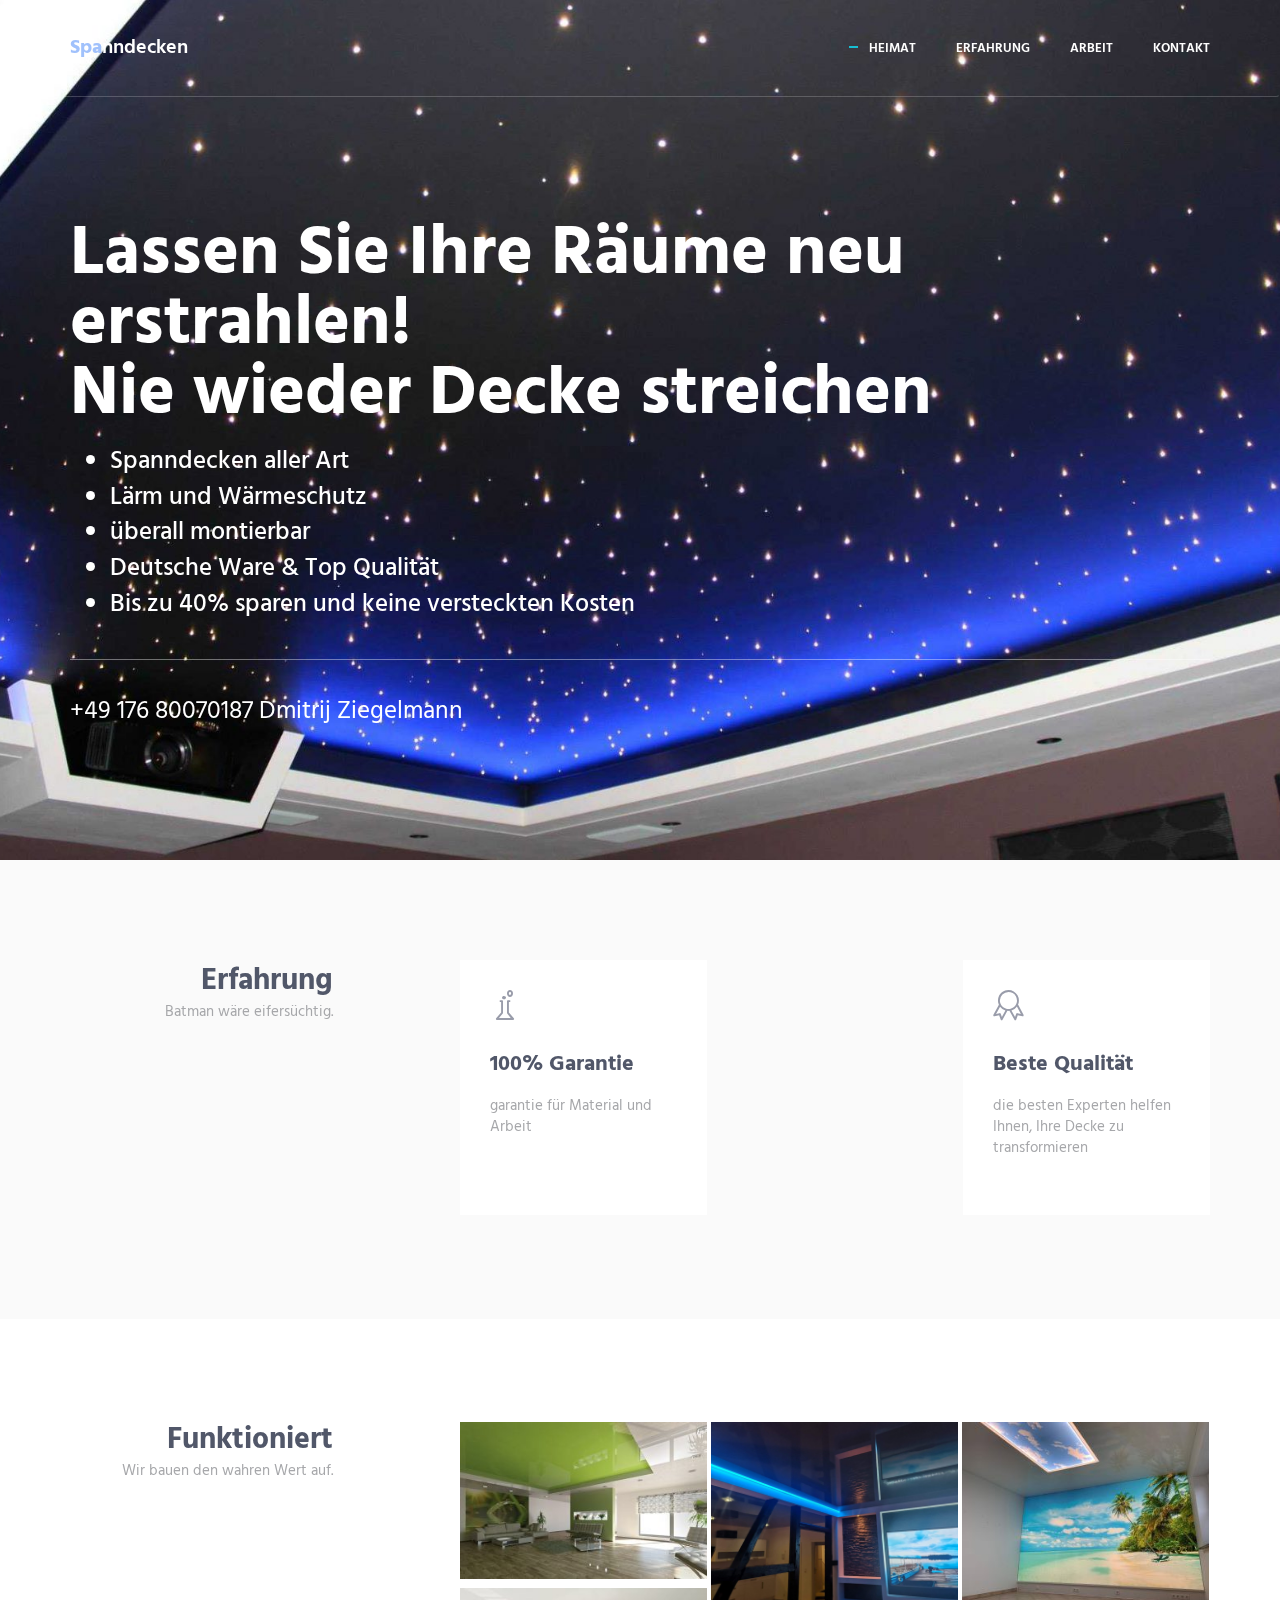
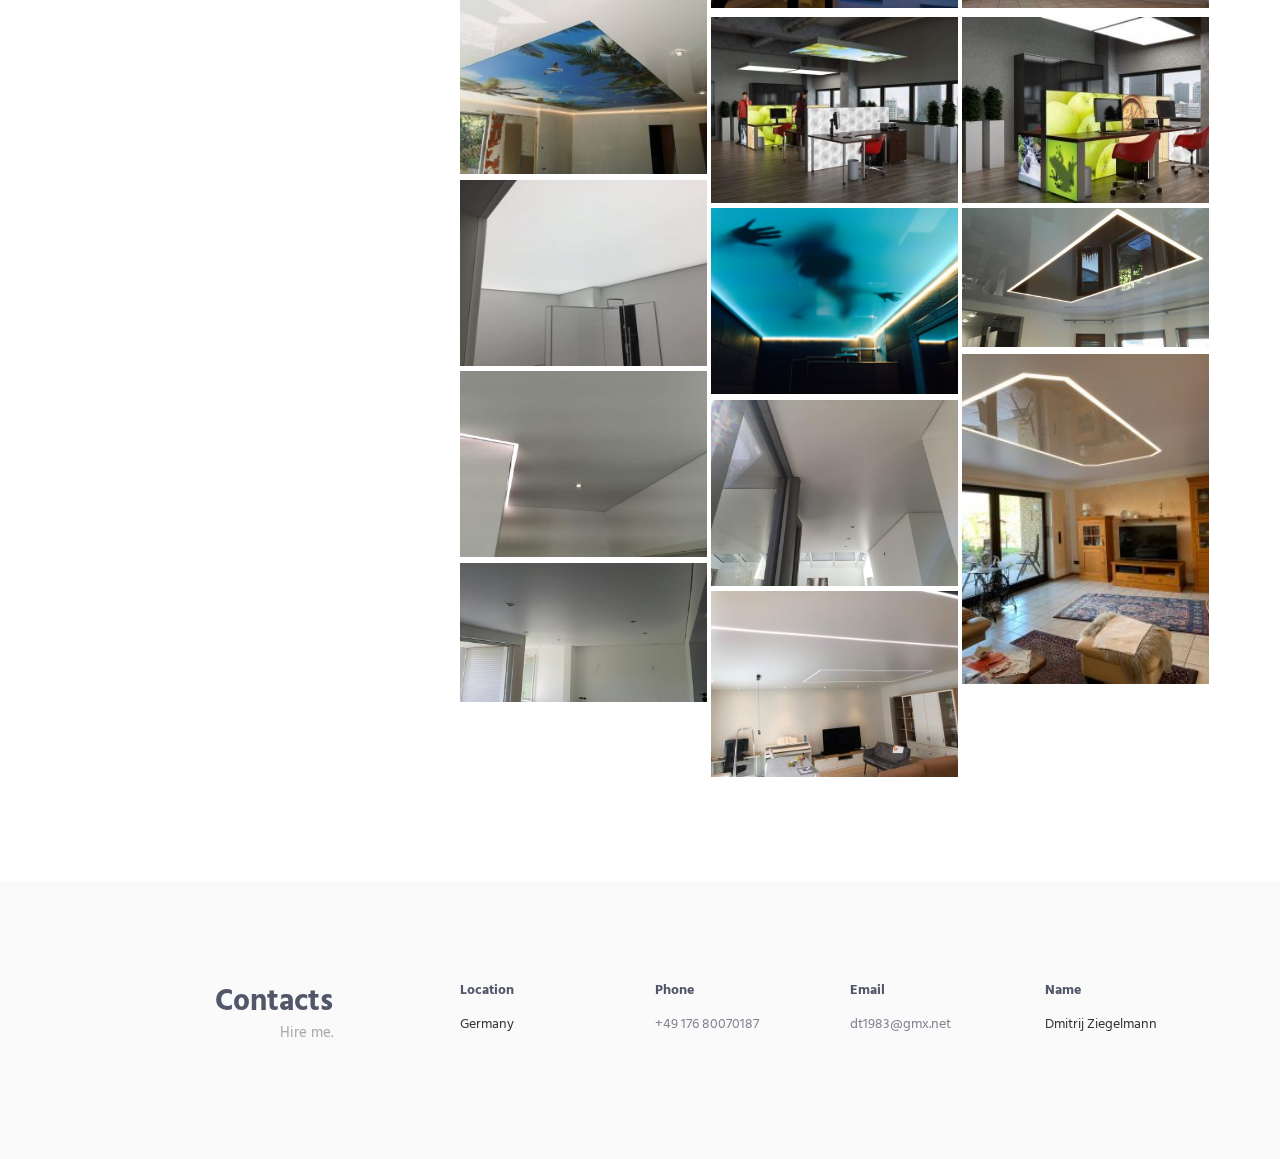
<file: index.html>
<!DOCTYPE html>
<html lang="en" class="no-js">
    <!-- BEGIN HEAD -->
    <head>
        <meta charset="utf-8"/>
        <title>Spanndecken</title>
        <meta http-equiv="X-UA-Compatible" content="IE=edge">
        <meta content="width=device-width, initial-scale=1" name="viewport"/>
        <meta content="" name="description"/>
        <meta content="" name="author"/>

        <!-- GLOBAL MANDATORY STYLES -->
        <link href="http://fonts.googleapis.com/css?family=Hind:300,400,500,600,700" rel="stylesheet" type="text/css">
        <link href="vendor/simple-line-icons/css/simple-line-icons.css" rel="stylesheet" type="text/css"/>
        <link href="vendor/bootstrap/css/bootstrap.min.css" rel="stylesheet" type="text/css"/>

        <!-- PAGE LEVEL PLUGIN STYLES -->
        <link href="css/animate.css" rel="stylesheet">

        <!-- THEME STYLES -->
        <link href="css/layout.min.css" rel="stylesheet" type="text/css"/>

        <!-- THEME STYLES -->
        <link href="css/my.css" rel="stylesheet" type="text/css"/>

        <!-- Favicon -->
        <link rel="shortcut icon" href="favicon.ico"/>
    </head>
    <!-- END HEAD -->

    <!-- BODY -->
    <body id="body" data-spy="scroll" data-target=".header">

        <!--========== HEADER ==========-->
        <header class="header navbar-fixed-top">
            <!-- Navbar -->
            <nav class="navbar" role="navigation">
                <div class="container">
                    <!-- Brand and toggle get grouped for better mobile display -->
                    <div class="menu-container js_nav-item">
                        <button type="button" class="navbar-toggle" data-toggle="collapse" data-target=".nav-collapse">
                            <span class="sr-only">Toggle navigation</span>
                            <span class="toggle-icon"></span>
                        </button>

                        <!-- Logo -->
                        <div class="logo">
                            <a class="logo-wrap" href="#body">
                                <div class="logo-img logo-img-main color_wight " alt="Spanndecken"><span class="color_blue">Spa</span>nndecken</div>
                                <div class="logo-img logo-img-active color_dark" alt="Spanndecken"><span class="color_blue">Spa</span>nndecken</div>
                            </a>
                        </div>
                        <!-- End Logo -->
                    </div>

                    <!-- Collect the nav links, forms, and other content for toggling -->
                    <div class="collapse navbar-collapse nav-collapse">
                        <div class="menu-container">
                            <ul class="nav navbar-nav navbar-nav-right">
                                <li class="js_nav-item nav-item"><a class="nav-item-child nav-item-hover" href="#body">HEIMAT</a></li>
                                <!-- <li class="js_nav-item nav-item"><a class="nav-item-child nav-item-hover" href="#about">UM</a></li> -->
                                <li class="js_nav-item nav-item"><a class="nav-item-child nav-item-hover" href="#experience">ERFAHRUNG</a></li>
                                <li class="js_nav-item nav-item"><a class="nav-item-child nav-item-hover" href="#work">ARBEIT</a></li>
                                <li class="js_nav-item nav-item"><a class="nav-item-child nav-item-hover" href="#contact">KONTAKT</a></li>
                            </ul>
                        </div>
                    </div>
                    <!-- End Navbar Collapse -->
                </div>
            </nav>
            <!-- Navbar -->
        </header>
        <!--========== END HEADER ==========-->

        <!--========== SLIDER ==========-->
        <div class="promo-block parallax-window" data-parallax="scroll" data-image-src="img/main/2.jpg">
            <div class="container">
                <div class="row">
                    <div class="col-sm-12">
                        <div class="promo-block-divider">
                            <h1 class="promo-block-title">Lassen Sie Ihre Räume neu erstrahlen!<br/>Nie wieder Decke streichen
                            </h1>
                            <p class="promo-block-text">
                                <ul>
                                    <li class="promo-block-phone">Spanndecken aller Art</li>
                                    <li class="promo-block-phone">Lärm und Wärmeschutz</li>
                                    <li class="promo-block-phone">überall montierbar</li>
                                    <li class="promo-block-phone">Deutsche Ware & Top Qualität</li>
                                    <li class="promo-block-phone">Bis zu 40% sparen und keine versteckten Kosten</li>
                                </ul>
                            </p>
                        </div>
                        <div class="promo-block-phone">
                            <a href="tel:+4917680070187">+49 176 80070187 Dmitrij Ziegelmann</a>
                        </div>
                        <!-- <ul class="list-inline">
                            <li><a href="#" class="social-icons"><i class="icon-social-facebook"></i></a></li>
                            <li><a href="#" class="social-icons"><i class="icon-social-twitter"></i></a></li>
                            <li><a href="#" class="social-icons"><i class="icon-social-dribbble"></i></a></li>
                            <li><a href="#" class="social-icons"><i class="icon-social-behance"></i></a></li>
                            <li><a href="#" class="social-icons"><i class="icon-social-linkedin"></i></a></li>
                        </ul> -->
                    </div>
                </div>
                <!--// end row -->
            </div>
        </div>
        <!--========== SLIDER ==========-->

        <!--========== PAGE LAYOUT ==========-->
        <!-- About -->
        <!-- <div id="about">
            <div class="container content-lg">
                <div class="row">
                    <div class="col-sm-3 sm-margin-b-30">
                        <div class="text-right sm-text-left">
                            <h2 class="margin-b-0">Intro</h2>
                            <p>What I am all about.</p>
                        </div>
                    </div>
                    <div class="col-sm-8 col-sm-offset-1">
                        <div class="margin-b-60">
                            <p>I'm Alex Teseira, orem ipsum dolor sit amet, consectetur adipisicing elit, sed do eiusmod tempor incididunt ut labore et dolore magna aliqua. Ut enim ad minim veniam, quis nostrud exercitation ullamco laboris nisi ut aliquip ex ea commodo consequat.</p>
                            <p>Duis aute irure dolor in reprehenderit in voluptate velit esse cillum dolore eu fugiat nulla pariatur. Excepteur sint occaecat cupidatat non proident, sunt in culpa qui officia deserunt mollit anim id est laborum.</p>
                        </div> -->

                        <!-- Progress Box -->
                        <!-- <div class="progress-box">
                            <h5>PHP <span class="color-heading pull-right">87%</span></h5>
                            <div class="progress">
                                <div class="progress-bar bg-color-base" role="progressbar" data-width="87"></div>
                            </div>
                        </div>
                        <div class="progress-box">
                            <h5>HTML5 <span class="color-heading pull-right">96%</span></h5>
                            <div class="progress">
                                <div class="progress-bar bg-color-base" role="progressbar" data-width="96"></div>
                            </div>
                        </div>
                        <div class="progress-box">
                            <h5>JavaSript <span class="color-heading pull-right">52%</span></h5>
                            <div class="progress">
                                <div class="progress-bar bg-color-base" role="progressbar" data-width="52"></div>
                            </div>
                        </div>
                        <div class="progress-box">
                            <h5>Photoshop <span class="color-heading pull-right">77%</span></h5>
                            <div class="progress">
                                <div class="progress-bar bg-color-base" role="progressbar" data-width="77"></div>
                            </div>
                        </div> -->
                        <!-- End Progress Box -->
                    <!-- </div>
                </div> -->
                <!--// end row -->
            <!-- </div>
        </div> -->
        <!-- End About -->

        <!-- Experience -->
        <div id="experience">
            <div class="bg-color-sky-light" data-auto-height="true">
                <div class="container content-lg">
                    <div class="row">
                        <div class="col-sm-3 sm-margin-b-30">
                            <div class="text-right sm-text-left">
                                <h2 class="margin-b-0">Erfahrung</h2>
                                <p>Batman wäre eifersüchtig.</p>
                            </div>
                        </div>
                        <div class="col-sm-8 col-sm-offset-1">
                            <div class="row row-space-2 margin-b-4">
                                <div class="col-md-4 md-margin-b-4">
                                    <div class="service" data-height="height">
                                        <div class="service-element">
                                            <i class="service-icon icon-chemistry"></i>
                                        </div>
                                        <div class="service-info">
                                            <h3>100% Garantie</h3>
                                            <p class="margin-b-5">garantie für Material und Arbeit</p>
                                        </div>
                                        <div class="content-wrapper-link"></div>
                                    </div>
                                </div>
                                <div class="col-md-4 md-margin-b-4">
                                    <div class="service bg-color-base wow zoomIn" data-height="height" data-wow-duration=".3" data-wow-delay=".1s">
                                        <div class="service-element">
                                            <i class="service-icon color-white icon-screen-tablet"></i>
                                        </div>
                                        <div class="service-info">
                                            <h3 class="color-white">Beste Materialien</h3>
                                            <p class="color-white margin-b-5">Eine große Auswahl an Materialien und die Möglichkeit, alle Ihre Ideen zu bezahlen</p>
                                        </div>
                                        <div class="content-wrapper-link"></div>
                                    </div>
                                </div>
                                <div class="col-md-4">
                                    <div class="service" data-height="height">
                                        <div class="service-element">
                                            <i class="service-icon icon-badge"></i>
                                        </div>
                                        <div class="service-info">
                                            <h3>Beste Qualität</h3>
                                            <p class="margin-b-5">die besten Experten helfen Ihnen, Ihre Decke zu transformieren</p>
                                        </div>
                                        <div class="content-wrapper-link"></div>
                                    </div>
                                </div>
                            </div>
                            <!--// end row -->
                        </div>
                    </div>
                    <!--// end row -->
                </div>
            </div>
        </div>
        <!-- End Experience -->

        <!-- Work -->
        <div id="work">
            <div class="container content-lg">
                <div class="row">
                    <div class="col-sm-3 sm-margin-b-30">
                        <div class="text-right sm-text-left">
                            <h2 class="margin-b-0">Funktioniert</h2>
                            <p>Wir bauen den wahren Wert auf.</p>
                        </div>
                    </div>
                    <div class="col-sm-8 col-sm-offset-1">
                        <!-- Masonry Grid -->
                        <div class="masonry-grid row row-space-2">
                            <div class="masonry-grid-sizer col-xs-6 col-sm-6 col-md-1"></div>
                            <div class="masonry-grid-item col-xs-12 col-sm-6 col-md-4 margin-b-4">
                                <!-- Work -->
                                <div class="work work-popup-trigger">
                                    <div class="work-overlay">
                                        <img class="full-width img-responsive" src="img/work/1.jpg" alt="Portfolio Image">
                                    </div>
                                    <div class="work-popup-overlay">
                                        <div class="work-popup-content">
                                            <a href="javascript:void(0);" class="work-popup-close">Hide X</a></br></br>
                                            <div>
                                                <img class="full-width img-responsive" src="img/work/11.jpg" alt="Portfolio Image">
                                            </div>
                                        </div>
                                    </div>
                                </div>
                                <!-- End Work -->
                            </div>

                            <div class="masonry-grid-item col-xs-12 col-sm-6 col-md-4 margin-b-4">
                                <!-- Work -->
                                <div class="work work-popup-trigger">
                                    <div class="work-overlay">
                                        <img class="full-width img-responsive" src="img/work/2.jpg" alt="Portfolio Image">
                                    </div>
                                    <div class="work-popup-overlay">
                                        <div class="work-popup-content">
                                            <a href="javascript:void(0);" class="work-popup-close">Hide X</a></br></br>
                                            <div>
                                                <img class="full-width img-responsive" src="img/work/22.jpg" alt="Portfolio Image">
                                            </div>
                                        </div>
                                    </div>
                                </div>
                                <!-- End Work -->
                            </div>

                            <div class="masonry-grid-item col-xs-12 col-sm-6 col-md-4 margin-b-4">
                                <!-- Work -->
                                <div class="work work-popup-trigger">
                                    <div class="work-overlay">
                                        <img class="full-width img-responsive" src="img/work/3.jpg" alt="Portfolio Image">
                                    </div>
                                    <div class="work-popup-overlay">
                                        <div class="work-popup-content">
                                            <a href="javascript:void(0);" class="work-popup-close">Hide X</a></br></br>
                                            <div>
                                                <img class="full-width img-responsive" src="img/work/33.jpg" alt="Portfolio Image">
                                            </div>
                                        </div>
                                    </div>
                                </div>
                                <!-- End Work -->
                            </div>

                            <div class="masonry-grid-item col-xs-12 col-sm-6 col-md-4 md-margin-b-4">
                                <!-- Work -->
                                <div class="work work-popup-trigger">
                                    <div class="work-overlay">
                                        <img class="full-width img-responsive" src="img/work/4.jpg" alt="Portfolio Image">
                                    </div>
                                    <div class="work-popup-overlay">
                                        <div class="work-popup-content">
                                            <a href="javascript:void(0);" class="work-popup-close">Hide X</a></br></br>
                                            <div>
                                                <img class="full-width img-responsive" src="img/work/44.jpg" alt="Portfolio Image">
                                            </div>
                                        </div>
                                    </div>
                                </div>
                                <!-- End Work -->
                            </div>

                            <div class="masonry-grid-item col-xs-12 col-sm-6 col-md-4 md-margin-b-4">
                                <!-- Work -->
                                <div class="work work-popup-trigger">
                                    <div class="work-overlay">
                                        <img class="full-width img-responsive" src="img/work/5.jpg" alt="Portfolio Image">
                                    </div>
                                    <div class="work-popup-overlay">
                                        <div class="work-popup-content">
                                            <a href="javascript:void(0);" class="work-popup-close">Hide X</a></br></br>
                                            <div>
                                                <img class="full-width img-responsive" src="img/work/55.jpg" alt="Portfolio Image">
                                            </div>
                                        </div>
                                    </div>
                                </div>
                                <!-- End Work -->
                            </div>

                            <div class="masonry-grid-item col-xs-12 col-sm-6 col-md-4">
                                <!-- Work -->
                                <div class="work work-popup-trigger">
                                    <div class="work-overlay">
                                        <img class="full-width img-responsive" src="img/work/7.jpg" alt="Portfolio Image">
                                    </div>
                                    <div class="work-popup-overlay">
                                        <div class="work-popup-content">
                                            <a href="javascript:void(0);" class="work-popup-close">Hide X</a></br></br>
                                            <div>
                                                <img class="full-width img-responsive" src="img/work/77.jpg" alt="Portfolio Image">
                                            </div>
                                        </div>
                                    </div>
                                </div>
                                <!-- End Work -->
                            </div>

                            <div class="masonry-grid-item col-xs-12 col-sm-6 col-md-4">
                                <!-- Work -->
                                <div class="work work-popup-trigger">
                                    <div class="work-overlay">
                                        <img class="full-width img-responsive" src="img/work/8.jpg" alt="Portfolio Image">
                                    </div>
                                    <div class="work-popup-overlay">
                                        <div class="work-popup-content">
                                            <a href="javascript:void(0);" class="work-popup-close">Hide X</a></br></br>
                                            <div>
                                                <img class="full-width img-responsive" src="img/work/88.jpg" alt="Portfolio Image">
                                            </div>
                                        </div>
                                    </div>
                                </div>
                                <!-- End Work -->
                            </div>

                            <div class="masonry-grid-item col-xs-12 col-sm-6 col-md-4">
                                <!-- Work -->
                                <div class="work work-popup-trigger">
                                    <div class="work-overlay">
                                        <img class="full-width img-responsive" src="img/work/9.jpg" alt="Portfolio Image">
                                    </div>
                                    <div class="work-popup-overlay">
                                        <div class="work-popup-content">
                                            <a href="javascript:void(0);" class="work-popup-close">Hide X</a></br></br>
                                            <div>
                                                <img class="full-width img-responsive" src="img/work/99.jpg" alt="Portfolio Image">
                                            </div>
                                        </div>
                                    </div>
                                </div>
                                <!-- End Work -->
                            </div>

                            <div class="masonry-grid-item col-xs-12 col-sm-6 col-md-4">
                                <!-- Work -->
                                <div class="work work-popup-trigger">
                                    <div class="work-overlay">
                                        <img class="full-width img-responsive" src="img/work/10.jpg" alt="Portfolio Image">
                                    </div>
                                    <div class="work-popup-overlay">
                                        <div class="work-popup-content">
                                            <a href="javascript:void(0);" class="work-popup-close">Hide X</a></br></br>
                                            <div>
                                                <img class="full-width img-responsive" src="img/work/1010.jpg" alt="Portfolio Image">
                                            </div>
                                        </div>
                                    </div>
                                </div>
                                <!-- End Work -->
                            </div>

                            <div class="masonry-grid-item col-xs-12 col-sm-6 col-md-4">
                                <!-- Work -->
                                <div class="work work-popup-trigger">
                                    <div class="work-overlay">
                                        <img class="full-width img-responsive" src="img/work/12.jpg" alt="Portfolio Image">
                                    </div>
                                    <div class="work-popup-overlay">
                                        <div class="work-popup-content">
                                            <a href="javascript:void(0);" class="work-popup-close">Hide X</a></br></br>
                                            <div>
                                                <img class="full-width img-responsive" src="img/work/1212.jpg" alt="Portfolio Image">
                                            </div>
                                        </div>
                                    </div>
                                </div>
                                <!-- End Work -->
                            </div>

                            <div class="masonry-grid-item col-xs-12 col-sm-6 col-md-4">
                                <!-- Work -->
                                <div class="work work-popup-trigger">
                                    <div class="work-overlay">
                                        <img class="full-width img-responsive" src="img/work/14.jpg" alt="Portfolio Image">
                                    </div>
                                    <div class="work-popup-overlay">
                                        <div class="work-popup-content">
                                            <a href="javascript:void(0);" class="work-popup-close">Hide X</a></br></br>
                                            <div>
                                                <img class="full-width img-responsive" src="img/work/1414.jpg" alt="Portfolio Image">
                                            </div>
                                        </div>
                                    </div>
                                </div>
                                <!-- End Work -->
                            </div>

                            <div class="masonry-grid-item col-xs-12 col-sm-6 col-md-4">
                                <!-- Work -->
                                <div class="work work-popup-trigger">
                                    <div class="work-overlay">
                                        <img class="full-width img-responsive" src="img/work/15.jpg" alt="Portfolio Image">
                                    </div>
                                    <div class="work-popup-overlay">
                                        <div class="work-popup-content">
                                            <a href="javascript:void(0);" class="work-popup-close">Hide X</a></br></br>
                                            <div>
                                                <img class="full-width img-responsive" src="img/work/1515.jpg" alt="Portfolio Image">
                                            </div>
                                        </div>
                                    </div>
                                </div>
                                <!-- End Work -->
                            </div>

                            <div class="masonry-grid-item col-xs-12 col-sm-6 col-md-4">
                                <!-- Work -->
                                <div class="work work-popup-trigger">
                                    <div class="work-overlay">
                                        <img class="full-width img-responsive" src="img/work/16.jpg" alt="Portfolio Image">
                                    </div>
                                    <div class="work-popup-overlay">
                                        <div class="work-popup-content">
                                            <a href="javascript:void(0);" class="work-popup-close">Hide X</a></br></br>
                                            <div>
                                                <img class="full-width img-responsive" src="img/work/1616.jpg" alt="Portfolio Image">
                                            </div>
                                        </div>
                                    </div>
                                </div>
                                <!-- End Work -->
                            </div>

                            <div class="masonry-grid-item col-xs-12 col-sm-6 col-md-4">
                                <!-- Work -->
                                <div class="work work-popup-trigger">
                                    <div class="work-overlay">
                                        <img class="full-width img-responsive" src="img/work/13.jpg" alt="Portfolio Image">
                                    </div>
                                    <div class="work-popup-overlay">
                                        <div class="work-popup-content">
                                            <a href="javascript:void(0);" class="work-popup-close">Hide X</a></br></br>
                                            <div>
                                                <img class="full-width img-responsive" src="img/work/1313.jpg" alt="Portfolio Image">
                                            </div>
                                        </div>
                                    </div>
                                </div>
                                <!-- End Work -->
                            </div>
                        </div>
                        <!-- End Masonry Grid -->
                    </div>
                </div>
                <!--// end row -->
            </div>
        </div>
        <!-- End Work -->

        <!-- Contact -->
        <div id="contact">
            <div class="bg-color-sky-light">
                <div class="container content-lg">
                    <div class="row">
                        <div class="col-sm-3 sm-margin-b-30">
                            <div class="text-right sm-text-left">
                                <h2 class="margin-b-0">Contacts</h2>
                                <p>Hire me.</p>
                            </div>
                        </div>
                        <div class="col-sm-8 col-sm-offset-1">
                            <div class="row">
                                <div class="col-md-3 col-xs-6 md-margin-b-30">
                                    <h5>Location</h5>
                                    <div>Germany</div>
                                </div>
                                <div class="col-md-3 col-xs-6 md-margin-b-30">
                                    <h5>Phone</h5>
                                    <a href="tel:+4917680070187">+49 176 80070187</a>
                                </div>
                                <div class="col-md-3 col-xs-6">
                                    <h5>Email</h5>
                                    <a href="mailto:dt1983@gmx.net">dt1983@gmx.net</a>
                                </div>
                                <div class="col-md-3 col-xs-6">
                                    <h5>Name</h5>
                                    <div>Dmitrij Ziegelmann</div>
                                </div>
                            </div>
                        </div>
                    </div>
                    <!--// end row -->
                </div>
            </div>
        </div>
        <!-- End Contact -->
        <!--========== END PAGE LAYOUT ==========-->


        <!-- Back To Top -->
        <a href="javascript:void(0);" class="js-back-to-top back-to-top">Top</a>

        <!-- JAVASCRIPTS(Load javascripts at bottom, this will reduce page load time) -->
        <!-- CORE PLUGINS -->
        <script src="vendor/jquery.min.js" type="text/javascript"></script>
        <script src="vendor/jquery-migrate.min.js" type="text/javascript"></script>
        <script src="vendor/bootstrap/js/bootstrap.min.js" type="text/javascript"></script>

        <!-- PAGE LEVEL PLUGINS -->
        <script src="vendor/jquery.easing.js" type="text/javascript"></script>
        <script src="vendor/jquery.back-to-top.js" type="text/javascript"></script>
        <script src="vendor/jquery.smooth-scroll.js" type="text/javascript"></script>
        <script src="vendor/jquery.wow.min.js" type="text/javascript"></script>
        <script src="vendor/jquery.parallax.min.js" type="text/javascript"></script>
        <script src="vendor/jquery.appear.js" type="text/javascript"></script>
        <script src="vendor/masonry/jquery.masonry.pkgd.min.js" type="text/javascript"></script>
        <script src="vendor/masonry/imagesloaded.pkgd.min.js" type="text/javascript"></script>

        <!-- PAGE LEVEL SCRIPTS -->
        <script src="js/layout.min.js" type="text/javascript"></script>
        <script src="js/components/progress-bar.min.js" type="text/javascript"></script>
        <script src="js/components/masonry.min.js" type="text/javascript"></script>
        <script src="js/components/wow.min.js" type="text/javascript"></script>

    </body>
    <!-- END BODY -->
</html>
</file>
<file: vendor/simple-line-icons/css/simple-line-icons.css>
@font-face {
  font-family: 'simple-line-icons';
  src: url('../fonts/Simple-Line-Icons.eot?v=2.3.2');
  src: url('../fonts/Simple-Line-Icons.eot?v=2.3.2#iefix') format('embedded-opentype'), url('../fonts/Simple-Line-Icons.woff2?v=2.3.2') format('woff2'), url('../fonts/Simple-Line-Icons.ttf?v=2.3.2') format('truetype'), url('../fonts/Simple-Line-Icons.woff?v=2.3.2') format('woff'), url('../fonts/Simple-Line-Icons.svg?v=2.3.2#simple-line-icons') format('svg');
  font-weight: normal;
  font-style: normal;
}
/*
 Use the following CSS code if you want to have a class per icon.
 Instead of a list of all class selectors, you can use the generic [class*="icon-"] selector, but it's slower:
*/
.icon-user,
.icon-people,
.icon-user-female,
.icon-user-follow,
.icon-user-following,
.icon-user-unfollow,
.icon-login,
.icon-logout,
.icon-emotsmile,
.icon-phone,
.icon-call-end,
.icon-call-in,
.icon-call-out,
.icon-map,
.icon-location-pin,
.icon-direction,
.icon-directions,
.icon-compass,
.icon-layers,
.icon-menu,
.icon-list,
.icon-options-vertical,
.icon-options,
.icon-arrow-down,
.icon-arrow-left,
.icon-arrow-right,
.icon-arrow-up,
.icon-arrow-up-circle,
.icon-arrow-left-circle,
.icon-arrow-right-circle,
.icon-arrow-down-circle,
.icon-check,
.icon-clock,
.icon-plus,
.icon-minus,
.icon-close,
.icon-exclamation,
.icon-organization,
.icon-trophy,
.icon-screen-smartphone,
.icon-screen-desktop,
.icon-plane,
.icon-notebook,
.icon-mustache,
.icon-mouse,
.icon-magnet,
.icon-energy,
.icon-disc,
.icon-cursor,
.icon-cursor-move,
.icon-crop,
.icon-chemistry,
.icon-speedometer,
.icon-shield,
.icon-screen-tablet,
.icon-magic-wand,
.icon-hourglass,
.icon-graduation,
.icon-ghost,
.icon-game-controller,
.icon-fire,
.icon-eyeglass,
.icon-envelope-open,
.icon-envelope-letter,
.icon-bell,
.icon-badge,
.icon-anchor,
.icon-wallet,
.icon-vector,
.icon-speech,
.icon-puzzle,
.icon-printer,
.icon-present,
.icon-playlist,
.icon-pin,
.icon-picture,
.icon-handbag,
.icon-globe-alt,
.icon-globe,
.icon-folder-alt,
.icon-folder,
.icon-film,
.icon-feed,
.icon-drop,
.icon-drawer,
.icon-docs,
.icon-doc,
.icon-diamond,
.icon-cup,
.icon-calculator,
.icon-bubbles,
.icon-briefcase,
.icon-book-open,
.icon-basket-loaded,
.icon-basket,
.icon-bag,
.icon-action-undo,
.icon-action-redo,
.icon-wrench,
.icon-umbrella,
.icon-trash,
.icon-tag,
.icon-support,
.icon-frame,
.icon-size-fullscreen,
.icon-size-actual,
.icon-shuffle,
.icon-share-alt,
.icon-share,
.icon-rocket,
.icon-question,
.icon-pie-chart,
.icon-pencil,
.icon-note,
.icon-loop,
.icon-home,
.icon-grid,
.icon-graph,
.icon-microphone,
.icon-music-tone-alt,
.icon-music-tone,
.icon-earphones-alt,
.icon-earphones,
.icon-equalizer,
.icon-like,
.icon-dislike,
.icon-control-start,
.icon-control-rewind,
.icon-control-play,
.icon-control-pause,
.icon-control-forward,
.icon-control-end,
.icon-volume-1,
.icon-volume-2,
.icon-volume-off,
.icon-calendar,
.icon-bulb,
.icon-chart,
.icon-ban,
.icon-bubble,
.icon-camrecorder,
.icon-camera,
.icon-cloud-download,
.icon-cloud-upload,
.icon-envelope,
.icon-eye,
.icon-flag,
.icon-heart,
.icon-info,
.icon-key,
.icon-link,
.icon-lock,
.icon-lock-open,
.icon-magnifier,
.icon-magnifier-add,
.icon-magnifier-remove,
.icon-paper-clip,
.icon-paper-plane,
.icon-power,
.icon-refresh,
.icon-reload,
.icon-settings,
.icon-star,
.icon-symbol-female,
.icon-symbol-male,
.icon-target,
.icon-credit-card,
.icon-paypal,
.icon-social-tumblr,
.icon-social-twitter,
.icon-social-facebook,
.icon-social-instagram,
.icon-social-linkedin,
.icon-social-pinterest,
.icon-social-github,
.icon-social-google,
.icon-social-reddit,
.icon-social-skype,
.icon-social-dribbble,
.icon-social-behance,
.icon-social-foursqare,
.icon-social-soundcloud,
.icon-social-spotify,
.icon-social-stumbleupon,
.icon-social-youtube,
.icon-social-dropbox {
  font-family: 'simple-line-icons';
  speak: none;
  font-style: normal;
  font-weight: normal;
  font-variant: normal;
  text-transform: none;
  line-height: 1;
  /* Better Font Rendering =========== */
  -webkit-font-smoothing: antialiased;
  -moz-osx-font-smoothing: grayscale;
}
.icon-user:before {
  content: "\e005";
}
.icon-people:before {
  content: "\e001";
}
.icon-user-female:before {
  content: "\e000";
}
.icon-user-follow:before {
  content: "\e002";
}
.icon-user-following:before {
  content: "\e003";
}
.icon-user-unfollow:before {
  content: "\e004";
}
.icon-login:before {
  content: "\e066";
}
.icon-logout:before {
  content: "\e065";
}
.icon-emotsmile:before {
  content: "\e021";
}
.icon-phone:before {
  content: "\e600";
}
.icon-call-end:before {
  content: "\e048";
}
.icon-call-in:before {
  content: "\e047";
}
.icon-call-out:before {
  content: "\e046";
}
.icon-map:before {
  content: "\e033";
}
.icon-location-pin:before {
  content: "\e096";
}
.icon-direction:before {
  content: "\e042";
}
.icon-directions:before {
  content: "\e041";
}
.icon-compass:before {
  content: "\e045";
}
.icon-layers:before {
  content: "\e034";
}
.icon-menu:before {
  content: "\e601";
}
.icon-list:before {
  content: "\e067";
}
.icon-options-vertical:before {
  content: "\e602";
}
.icon-options:before {
  content: "\e603";
}
.icon-arrow-down:before {
  content: "\e604";
}
.icon-arrow-left:before {
  content: "\e605";
}
.icon-arrow-right:before {
  content: "\e606";
}
.icon-arrow-up:before {
  content: "\e607";
}
.icon-arrow-up-circle:before {
  content: "\e078";
}
.icon-arrow-left-circle:before {
  content: "\e07a";
}
.icon-arrow-right-circle:before {
  content: "\e079";
}
.icon-arrow-down-circle:before {
  content: "\e07b";
}
.icon-check:before {
  content: "\e080";
}
.icon-clock:before {
  content: "\e081";
}
.icon-plus:before {
  content: "\e095";
}
.icon-minus:before {
  content: "\e615";
}
.icon-close:before {
  content: "\e082";
}
.icon-exclamation:before {
  content: "\e617";
}
.icon-organization:before {
  content: "\e616";
}
.icon-trophy:before {
  content: "\e006";
}
.icon-screen-smartphone:before {
  content: "\e010";
}
.icon-screen-desktop:before {
  content: "\e011";
}
.icon-plane:before {
  content: "\e012";
}
.icon-notebook:before {
  content: "\e013";
}
.icon-mustache:before {
  content: "\e014";
}
.icon-mouse:before {
  content: "\e015";
}
.icon-magnet:before {
  content: "\e016";
}
.icon-energy:before {
  content: "\e020";
}
.icon-disc:before {
  content: "\e022";
}
.icon-cursor:before {
  content: "\e06e";
}
.icon-cursor-move:before {
  content: "\e023";
}
.icon-crop:before {
  content: "\e024";
}
.icon-chemistry:before {
  content: "\e026";
}
.icon-speedometer:before {
  content: "\e007";
}
.icon-shield:before {
  content: "\e00e";
}
.icon-screen-tablet:before {
  content: "\e00f";
}
.icon-magic-wand:before {
  content: "\e017";
}
.icon-hourglass:before {
  content: "\e018";
}
.icon-graduation:before {
  content: "\e019";
}
.icon-ghost:before {
  content: "\e01a";
}
.icon-game-controller:before {
  content: "\e01b";
}
.icon-fire:before {
  content: "\e01c";
}
.icon-eyeglass:before {
  content: "\e01d";
}
.icon-envelope-open:before {
  content: "\e01e";
}
.icon-envelope-letter:before {
  content: "\e01f";
}
.icon-bell:before {
  content: "\e027";
}
.icon-badge:before {
  content: "\e028";
}
.icon-anchor:before {
  content: "\e029";
}
.icon-wallet:before {
  content: "\e02a";
}
.icon-vector:before {
  content: "\e02b";
}
.icon-speech:before {
  content: "\e02c";
}
.icon-puzzle:before {
  content: "\e02d";
}
.icon-printer:before {
  content: "\e02e";
}
.icon-present:before {
  content: "\e02f";
}
.icon-playlist:before {
  content: "\e030";
}
.icon-pin:before {
  content: "\e031";
}
.icon-picture:before {
  content: "\e032";
}
.icon-handbag:before {
  content: "\e035";
}
.icon-globe-alt:before {
  content: "\e036";
}
.icon-globe:before {
  content: "\e037";
}
.icon-folder-alt:before {
  content: "\e039";
}
.icon-folder:before {
  content: "\e089";
}
.icon-film:before {
  content: "\e03a";
}
.icon-feed:before {
  content: "\e03b";
}
.icon-drop:before {
  content: "\e03e";
}
.icon-drawer:before {
  content: "\e03f";
}
.icon-docs:before {
  content: "\e040";
}
.icon-doc:before {
  content: "\e085";
}
.icon-diamond:before {
  content: "\e043";
}
.icon-cup:before {
  content: "\e044";
}
.icon-calculator:before {
  content: "\e049";
}
.icon-bubbles:before {
  content: "\e04a";
}
.icon-briefcase:before {
  content: "\e04b";
}
.icon-book-open:before {
  content: "\e04c";
}
.icon-basket-loaded:before {
  content: "\e04d";
}
.icon-basket:before {
  content: "\e04e";
}
.icon-bag:before {
  content: "\e04f";
}
.icon-action-undo:before {
  content: "\e050";
}
.icon-action-redo:before {
  content: "\e051";
}
.icon-wrench:before {
  content: "\e052";
}
.icon-umbrella:before {
  content: "\e053";
}
.icon-trash:before {
  content: "\e054";
}
.icon-tag:before {
  content: "\e055";
}
.icon-support:before {
  content: "\e056";
}
.icon-frame:before {
  content: "\e038";
}
.icon-size-fullscreen:before {
  content: "\e057";
}
.icon-size-actual:before {
  content: "\e058";
}
.icon-shuffle:before {
  content: "\e059";
}
.icon-share-alt:before {
  content: "\e05a";
}
.icon-share:before {
  content: "\e05b";
}
.icon-rocket:before {
  content: "\e05c";
}
.icon-question:before {
  content: "\e05d";
}
.icon-pie-chart:before {
  content: "\e05e";
}
.icon-pencil:before {
  content: "\e05f";
}
.icon-note:before {
  content: "\e060";
}
.icon-loop:before {
  content: "\e064";
}
.icon-home:before {
  content: "\e069";
}
.icon-grid:before {
  content: "\e06a";
}
.icon-graph:before {
  content: "\e06b";
}
.icon-microphone:before {
  content: "\e063";
}
.icon-music-tone-alt:before {
  content: "\e061";
}
.icon-music-tone:before {
  content: "\e062";
}
.icon-earphones-alt:before {
  content: "\e03c";
}
.icon-earphones:before {
  content: "\e03d";
}
.icon-equalizer:before {
  content: "\e06c";
}
.icon-like:before {
  content: "\e068";
}
.icon-dislike:before {
  content: "\e06d";
}
.icon-control-start:before {
  content: "\e06f";
}
.icon-control-rewind:before {
  content: "\e070";
}
.icon-control-play:before {
  content: "\e071";
}
.icon-control-pause:before {
  content: "\e072";
}
.icon-control-forward:before {
  content: "\e073";
}
.icon-control-end:before {
  content: "\e074";
}
.icon-volume-1:before {
  content: "\e09f";
}
.icon-volume-2:before {
  content: "\e0a0";
}
.icon-volume-off:before {
  content: "\e0a1";
}
.icon-calendar:before {
  content: "\e075";
}
.icon-bulb:before {
  content: "\e076";
}
.icon-chart:before {
  content: "\e077";
}
.icon-ban:before {
  content: "\e07c";
}
.icon-bubble:before {
  content: "\e07d";
}
.icon-camrecorder:before {
  content: "\e07e";
}
.icon-camera:before {
  content: "\e07f";
}
.icon-cloud-download:before {
  content: "\e083";
}
.icon-cloud-upload:before {
  content: "\e084";
}
.icon-envelope:before {
  content: "\e086";
}
.icon-eye:before {
  content: "\e087";
}
.icon-flag:before {
  content: "\e088";
}
.icon-heart:before {
  content: "\e08a";
}
.icon-info:before {
  content: "\e08b";
}
.icon-key:before {
  content: "\e08c";
}
.icon-link:before {
  content: "\e08d";
}
.icon-lock:before {
  content: "\e08e";
}
.icon-lock-open:before {
  content: "\e08f";
}
.icon-magnifier:before {
  content: "\e090";
}
.icon-magnifier-add:before {
  content: "\e091";
}
.icon-magnifier-remove:before {
  content: "\e092";
}
.icon-paper-clip:before {
  content: "\e093";
}
.icon-paper-plane:before {
  content: "\e094";
}
.icon-power:before {
  content: "\e097";
}
.icon-refresh:before {
  content: "\e098";
}
.icon-reload:before {
  content: "\e099";
}
.icon-settings:before {
  content: "\e09a";
}
.icon-star:before {
  content: "\e09b";
}
.icon-symbol-female:before {
  content: "\e09c";
}
.icon-symbol-male:before {
  content: "\e09d";
}
.icon-target:before {
  content: "\e09e";
}
.icon-credit-card:before {
  content: "\e025";
}
.icon-paypal:before {
  content: "\e608";
}
.icon-social-tumblr:before {
  content: "\e00a";
}
.icon-social-twitter:before {
  content: "\e009";
}
.icon-social-facebook:before {
  content: "\e00b";
}
.icon-social-instagram:before {
  content: "\e609";
}
.icon-social-linkedin:before {
  content: "\e60a";
}
.icon-social-pinterest:before {
  content: "\e60b";
}
.icon-social-github:before {
  content: "\e60c";
}
.icon-social-google:before {
  content: "\e60d";
}
.icon-social-reddit:before {
  content: "\e60e";
}
.icon-social-skype:before {
  content: "\e60f";
}
.icon-social-dribbble:before {
  content: "\e00d";
}
.icon-social-behance:before {
  content: "\e610";
}
.icon-social-foursqare:before {
  content: "\e611";
}
.icon-social-soundcloud:before {
  content: "\e612";
}
.icon-social-spotify:before {
  content: "\e613";
}
.icon-social-stumbleupon:before {
  content: "\e614";
}
.icon-social-youtube:before {
  content: "\e008";
}
.icon-social-dropbox:before {
  content: "\e00c";
}
</file>
<file: css/my.css>
.promo-block-phone{
    font-size: 25px;
    color: #fff;
}

.promo-block-phone a{
    font-size: 25px;
    color: #fff;
}

.work-popup-close {
    font-size: 20px !important;
}

.color_blue {
    color: #A0C1FC;
    font-size: 20px;
    font-weight: 800;
}

.color_wight {
    color: #fff !important;
    font-size: 20px;
    font-weight: 600;
}

.color_dark {
    color: #515769 !important;
    font-size: 20px;
    font-weight: 600;
}

.full-width {
    max-height: 60vh;
}

.masonry-grid-item {
    padding: 3px;
}
</file>
<file: css/layout.min.css>
.link,body{position:relative;font-family:Hind,sans-serif}.btn-theme,p{line-height:1.4}.btn-theme.active.focus,.btn-theme.active:focus,.btn-theme.focus,.btn-theme:active.focus,.btn-theme:active:focus,.btn-theme:focus,:active,:focus,a,a:active,a:focus,a:hover{outline:0}.btn-theme:hover,.progress-box .progress-bar{transition-property:all;transition-timing-function:cubic-bezier(.7,1,.7,1)}.header .nav-item-child,.link,a,body,em,h1,h2,h3,h4,h5,h6,li,li a,p,span{font-family:Hind,sans-serif}.header .nav-item-hover:after,.link:after,.work .work-overlay:before{content:" "}.back-to-top,.header .nav-item-child,.link{text-transform:uppercase}.back-to-top:focus,.back-to-top:hover,.btn-theme.focus,.btn-theme:focus,.btn-theme:hover,.content-wrapper-link,.header .logo-wrap:focus,.header .logo-wrap:hover,a:active,a:focus,a:hover,h1>a:focus,h2>a:focus,h3>a:focus,h4>a:focus,h5>a:focus,h6>a:focus{text-decoration:none}.container-full-width:after,.container-sm:after{clear:both}html{overflow-x:hidden}body,html,html a{-webkit-font-smoothing:antialiased}p{font-size:15px;font-weight:400;color:#a6a7aa;margin-bottom:15px}em,li,li a{font-size:16px;font-weight:500;color:#515769}a{color:#81848f}a:active,a:focus,a:hover{color:#999caa}.link{font-size:13px;font-weight:600}.back-to-top,.form-control,span{font-weight:400}.link:after{position:absolute;top:8px;right:-15px;width:9px;height:2px;background:#17bed2}span{font-size:14px;color:#bfc1c7}h1,h2,h3,h4,h5,h6{font-weight:700;color:#515769;line-height:1.4;margin:0 0 15px}h1>a,h2>a,h3>a,h4>a,h5>a,h6>a{color:#515769}h1>a:hover,h2>a:hover,h3>a:hover,h4>a:hover,h5>a:hover,h6>a:hover{color:#999caa;text-decoration:none}h1{font-size:40px}h2{font-size:30px}h3,h4{font-size:22px}::selection{color:#fff;background:#17bed2;text-shadow:none}::-webkit-selection{color:#fff;background:#17bed2;text-shadow:none}::-moz-selection{color:#fff;background:#17bed2;text-shadow:none}.section-seperator{border-bottom:1px solid #edf0f2}.content-wrapper-link{position:absolute;top:0;left:0;right:0;bottom:0;display:block;z-index:3}.btn-icon,.btn-theme,.work{position:relative}.btn-theme,.social-icons{display:inline-block;vertical-align:middle;text-align:center}.btn-theme{background-image:none;border-style:solid;white-space:nowrap;-ms-touch-action:manipulation;touch-action:manipulation;cursor:pointer;-webkit-user-select:none;-moz-user-select:none;-ms-user-select:none;user-select:none}.btn-theme:hover{transition-duration:.3s}.btn-theme.active,.btn-theme:active{background-image:none;outline:0}.btn-theme.disabled,.btn-theme[disabled],fieldset[disabled] .btn-theme{cursor:not-allowed;box-shadow:none;opacity:.65;pointer-events:none}.btn-icon{top:1px;margin-right:10px}.btn-white-bg{color:#515769;background:#fff;border-color:transparent;border-width:0}.btn-white-bg.focus,.btn-white-bg:focus,.btn-white-bg:hover{color:#fff;background:#17bed2;border-color:transparent}.btn-white-brd{color:#fff;background:0 0;border-color:#fff;border-width:2px}.btn-white-brd.focus,.btn-white-brd:focus,.btn-white-brd:hover{color:#515769;background:#fff;border-color:#fff}.btn-default-bg{color:#515769;background:#f3f4f5;border-color:transparent;border-width:0}.btn-default-bg.focus,.btn-default-bg:focus,.btn-default-bg:hover{color:#fff;background:#17bed2;border-color:transparent}.btn-theme-sm{font-size:13px;font-weight:600;padding:15px 40px}.btn-theme-md{font-size:15px;font-weight:600;padding:20px 30px}.progress-box .progress{box-shadow:none;height:3px}.progress-box .progress-bar{transition-duration:2s}.social-icons{width:40px;height:40px;font-size:16px;color:#fff;border-radius:50%;padding:11px;transition-duration:.3s;transition-property:all;transition-timing-function:cubic-bezier(.7,1,.7,1)}.work .work-overlay:before,.work .work-popup-overlay{top:0;width:100%;height:100%;transition-property:all;transition-timing-function:cubic-bezier(.7,1,.7,1);transition-duration:.3s;left:0}.social-icons:hover{color:#515769;background:#fff;transition-duration:.3s;transition-property:all;transition-timing-function:cubic-bezier(.7,1,.7,1)}.promo-block{padding:220px 0 130px}.promo-block .promo-block-title{font-size:70px;color:#fff;line-height:1}@media (max-width:480px){.promo-block .promo-block-title{font-size:50px}}.promo-block .promo-block-text{font-size:25px;color:#fff}.promo-block .promo-block-divider{border-bottom:1px solid rgba(255,255,255,.4);padding-bottom:20px;margin-bottom:35px}.service{background:#fff;padding:30px}.service .service-element,.service .service-info{-webkit-transform:translate3d(0,0,0);-moz-transform:translate3d(0,0,0);transform:translate3d(0,0,0);transition-duration:.3s;transition-property:all;transition-timing-function:cubic-bezier(.7,1,.7,1)}.service .service-icon{display:block;font-size:30px;color:#999caa;margin-bottom:30px}.service:hover .service-element{opacity:0;-webkit-transform:translate3d(0,-100%,0);-moz-transform:translate3d(0,-100%,0);transform:translate3d(0,-100%,0);transition-duration:.3s;transition-property:all;transition-timing-function:cubic-bezier(.7,1,.7,1)}.service:hover .service-info{-webkit-transform:translate3d(0,-30%,0);-moz-transform:translate3d(0,-30%,0);transform:translate3d(0,-30%,0);transition-duration:.3s;transition-property:all;transition-timing-function:cubic-bezier(.7,1,.7,1)}.work{display:block}.work .work-overlay{position:relative;cursor:pointer}.work .work-overlay:before{position:absolute;background:0 0}.work:hover .work-overlay:before{background:rgba(0,0,0,.5);transition-duration:.3s;transition-property:all;transition-timing-function:cubic-bezier(.7,1,.7,1)}.work .work-popup-overlay{position:fixed;right:0;z-index:99999;opacity:0;visibility:hidden;-webkit-backface-visibility:hidden;backface-visibility:hidden;overflow-x:hidden;background:rgba(81,87,105,.4)}.work .work-popup-overlay-show{opacity:1;visibility:visible;-webkit-backface-visibility:visible;backface-visibility:visible;transition-duration:.3s;transition-property:all;transition-timing-function:cubic-bezier(.7,1,.7,1)}.work .work-popup-content{position:absolute;top:50%;left:0;right:0;width:730px;height:auto;display:block;background:#fff;padding:30px;margin:0 auto;-webkit-transform:translate3d(0,-50%,0);-moz-transform:translate3d(0,-50%,0);transform:translate3d(0,-50%,0)}.header .logo-img,.header .logo-img-main,.header .logo-wrap{display:inline-block}.work .work-popup-content-divider{border-right:1px solid #cdcecf}@media (max-width:768px){.work .work-popup-content{width:95%}.work .work-popup-content-divider{border-right:none;border-bottom:1px solid #cdcecf}}.work .work-popup-close{float:right;font-size:13px;font-weight:700;color:#c5c6cb;transition-duration:.3s;transition-property:all;transition-timing-function:cubic-bezier(.7,1,.7,1)}.work .work-popup-close:hover{color:#aaacb3;transition-duration:.3s;transition-property:all;transition-timing-function:cubic-bezier(.7,1,.7,1)}.work .work-popup-tag{margin:0}.work .work-popup-tag-item{padding:0 2px}.work .work-popup-tag-link{font-size:13px}.footer .footer-logo{width:64px;height:auto}.navbar-fixed-top .navbar-collapse{max-height:100%}.header .navbar{margin-bottom:0;border-bottom:1px solid rgba(255,255,255,.2);transition-duration:.3s;transition-property:all;transition-timing-function:cubic-bezier(.7,1,.7,1)}.header .navbar-toggle{width:25px;height:25px;border:none;padding:0;margin:35px 0}.header .navbar-toggle .toggle-icon{position:relative;width:21px;height:1px;display:inline-block;background:#515769;transition-duration:.3s;transition-property:all;transition-timing-function:cubic-bezier(.7,1,.7,1)}.header .navbar-toggle .toggle-icon:after,.header .navbar-toggle .toggle-icon:before{position:absolute;left:0;background:#515769;content:" "}.header .navbar-toggle .toggle-icon:before{width:10px;height:1px;bottom:10px;-webkit-transform:rotate(0);-moz-transform:rotate(0);transform:rotate(0);transition-duration:.3s;transition-property:all;transition-timing-function:cubic-bezier(.7,1,.7,1)}.header .navbar-toggle .toggle-icon:after{width:16px;height:1px;top:-5px;-webkit-transform:rotate(0);-moz-transform:rotate(0);transform:rotate(0);transition-duration:.3s;transition-property:all;transition-timing-function:cubic-bezier(.7,1,.7,1)}.header .navbar-toggle:hover .toggle-icon{background:#17bed2;transition-duration:.3s;transition-property:all;transition-timing-function:cubic-bezier(.7,1,.7,1)}.header .navbar-toggle:hover .toggle-icon:after,.header .navbar-toggle:hover .toggle-icon:before{width:21px;height:1px;background:#17bed2;transition-duration:.3s;transition-property:all;transition-timing-function:cubic-bezier(.7,1,.7,1)}.header .logo-img-active,.header .logo-img-main,.header .nav-item.active .nav-item-hover:after,.header .nav-item:hover .nav-item-hover:after{transition-duration:.4s;transition-property:all;transition-timing-function:cubic-bezier(.7,1,.7,1)}.header .navbar-toggle:hover .toggle-icon.is-clicked{background:rgba(81,87,105,0)}.header .logo{width:100px;height:100px;float:left;max-height:95px;line-height:65px}.header .logo-wrap{padding:15px 0}.header .logo-img{width:64px;height:auto;max-width:100%;max-height:100%;vertical-align:middle}.header .logo-img-active{display:none}.header .nav-item,.header .nav-item-child{display:block;position:relative}.header .navbar-nav{padding-left:0;margin-bottom:0;list-style:none}.header .nav-item:last-child .nav-item-child{padding-right:0}.header .nav-item.active .nav-item-hover:after,.header .nav-item:hover .nav-item-hover:after{opacity:1}.header .nav-item-child{font-size:13px;font-weight:600;color:#fff;line-height:55px;padding:20px;transition-duration:.3s;transition-property:all;transition-timing-function:cubic-bezier(.7,1,.7,1)}.header .nav-item-child:focus,.header .nav-item-child:hover{background:inherit}.header .nav-item-hover{position:relative}.header .nav-item-hover:after{position:absolute;top:45px;left:0;width:9px;height:2px;background:#17bed2;opacity:0;transition-duration:.4s;transition-property:all;transition-timing-function:cubic-bezier(.7,1,.7,1)}@media (max-width:991px){.header{background:#fff}.header .navbar-toggle{display:block}.header .navbar-collapse.collapse{display:none!important}.header .navbar-collapse.collapse.in{display:block!important}.header .nav-collapse{padding-left:0;padding-right:0}.header .navbar-nav{margin:0;float:none}.header .navbar-nav .nav-item{float:none}.header .menu-container:after,.header .menu-container:before{content:" ";display:table}.header .menu-container:after{clear:both}.header .logo .logo-img-main{display:none}.header .logo .logo-img-active{display:inline-block}.header .nav-item-child{color:#515769;line-height:1.4;padding:12px 12px 12px 15px}.header .nav-item-hover:after{position:absolute;top:19px}}@media (max-width:767px){.header .menu-container{padding-left:15px;padding-right:15px;margin-left:0;margin-right:0}.header .navbar>.container,.header .navbar>.container>.nav-collapse{padding-left:0;padding-right:0;margin-left:0;margin-right:0}.header .navbar>.container{width:auto}}@media (min-width:992px){.header .navbar-nav-right{float:right}.page-on-scroll .header .navbar{background:#fff;border-bottom-color:#f0f0f0;transition-duration:.3s;transition-property:all;transition-timing-function:cubic-bezier(.7,1,.7,1)}.page-on-scroll .header .logo-img-active,.page-on-scroll .header .logo-img-main{transition-duration:.4s;transition-property:all;transition-timing-function:cubic-bezier(.7,1,.7,1)}.page-on-scroll .header .logo-img-main{display:none}.page-on-scroll .header .logo-img-active{display:inline-block}.page-on-scroll .header .nav-item-child{color:#515769;transition-duration:.3s;transition-property:all;transition-timing-function:cubic-bezier(.7,1,.7,1)}}.back-to-top,.back-to-top:hover{color:#fff;transition-property:all;transition-timing-function:cubic-bezier(.7,1,.7,1)}.back-to-top{position:fixed;right:10px;bottom:10px;display:inline-block;z-index:9;width:40px;height:40px;font-size:11px;text-align:center;line-height:3;letter-spacing:1px;background:#515769;border-radius:3px;visibility:hidden;opacity:0;padding:5px;-webkit-transform:translate3d(0,50px,0);-moz-transform:translate3d(0,50px,0);transform:translate3d(0,50px,0);transition-duration:.3s}.container-full-width:after,.container-full-width:before,.container-sm:after,.container-sm:before{content:" ";display:table}.back-to-top:hover{transition-duration:.3s}.back-to-top.back-to-top-is-visible{visibility:visible;opacity:.6;-webkit-transform:translate3d(0,0,0);-moz-transform:translate3d(0,0,0);transform:translate3d(0,0,0);transition-duration:.3s;transition-property:all;transition-timing-function:cubic-bezier(.7,1,.7,1)}.back-to-top.back-to-top-is-visible:hover{opacity:1;transition-duration:.3s;transition-property:all;transition-timing-function:cubic-bezier(.7,1,.7,1)}.back-to-top.back-to-top-fade-out{opacity:.4}.back-to-top.back-to-top-fade-out:hover{opacity:1;transition-duration:.3s;transition-property:all;transition-timing-function:cubic-bezier(.7,1,.7,1)}.form-control{height:50px;font-size:14px;color:#a6a7aa;background:#fafafa;border:none;box-shadow:none;border-radius:0;padding-left:15px}.form-control::-moz-placeholder{color:#a6a7aa}.form-control:-ms-input-placeholder{color:#a6a7aa}.form-control::-webkit-input-placeholder{color:#a6a7aa}.form-control:focus{color:#515769;box-shadow:none}.form-control:focus::-moz-placeholder{color:#515769}.form-control:focus:-ms-input-placeholder{color:#515769}.form-control:focus::-webkit-input-placeholder{color:#515769}.color-base{color:#17bed2!important}.color-white{color:#fff!important}.color-heading{color:#515769!important}.color-subtitle{color:#a6a7aa!important}.color-link{color:#81848f!important}.color-link-hover{color:#999caa!important}.color-sky-light{color:#fafafa!important}.bg-color-base{background:#17bed2!important}.bg-color-white{background:#fff!important}.bg-color-heading{background:#515769!important}.bg-color-subtitle{background:#a6a7aa!important}.bg-color-link{background:#81848f!important}.bg-color-link-hover{background:#999caa!important}.bg-color-sky-light{background:#fafafa!important}.row-space-2{margin-right:-2px;margin-left:-2px}.container-full-width,.container-sm{margin-right:auto;margin-left:auto}.row-space-2>[class*=col-]{padding-left:2px;padding-right:2px}.container-sm{padding-right:15px;padding-left:15px}@media (min-width:768px){.container-sm{width:750px}}@media (min-width:1200px){.container-sm{width:970px}}.content{padding-top:40px;padding-bottom:40px}.content-sm{padding-top:60px;padding-bottom:60px}.content-md{padding-top:80px;padding-bottom:80px}.content-lg{padding-top:100px;padding-bottom:100px}.full-width{width:100%;height:auto}.fweight-300{font-weight:300!important}.fweight-400{font-weight:400!important}.fweight-500{font-weight:500!important}.fweight-600{font-weight:600!important}.fweight-700{font-weight:700!important}.margin-l-0{margin-left:0!important}.margin-l-5{margin-left:5px!important}.margin-l-10{margin-left:10px!important}.margin-l-20{margin-left:20px!important}.margin-r-0{margin-right:0!important}.margin-r-5{margin-right:5px!important}.margin-r-10{margin-right:10px!important}.margin-r-20{margin-right:20px!important}.margin-t-0{margin-top:0!important}.margin-t-5{margin-top:5px!important}.margin-t-10{margin-top:10px!important}.margin-t-20{margin-top:20px!important}.margin-t-30{margin-top:30px!important}.margin-t-40{margin-top:40px!important}.margin-t-50{margin-top:50px!important}.margin-t-60{margin-top:60px!important}.margin-b-0{margin-bottom:0!important}.margin-b-4{margin-bottom:4px!important}.margin-b-5{margin-bottom:5px!important}.margin-b-10{margin-bottom:10px!important}.margin-b-20{margin-bottom:20px!important}.margin-b-30{margin-bottom:30px!important}.margin-b-40{margin-bottom:40px!important}.margin-b-50{margin-bottom:50px!important}.margin-b-60{margin-bottom:60px!important}.margin-b-70{margin-bottom:70px!important}.margin-b-80{margin-bottom:80px!important}.margin-b-90{margin-bottom:90px!important}.margin-b-100{margin-bottom:100px!important}.height-100{height:100px!important}.height-200{height:200px!important}.height-300{height:300px!important}.height-400{height:400px!important}.height-500{height:500px!important}@media (max-width:992px){.md-margin-b-0{margin-bottom:0!important}.md-margin-b-4{margin-bottom:4px!important}.md-margin-b-5{margin-bottom:5px!important}.md-margin-b-10{margin-bottom:10px!important}.md-margin-b-20{margin-bottom:20px!important}.md-margin-b-30{margin-bottom:30px!important}.md-margin-b-40{margin-bottom:40px!important}.md-margin-b-50{margin-bottom:50px!important}.md-margin-b-60{margin-bottom:60px!important}.md-margin-b-70{margin-bottom:70px!important}.md-margin-b-80{margin-bottom:80px!important}.md-margin-b-90{margin-bottom:90px!important}.md-margin-b-100{margin-bottom:100px!important}.md-text-center{text-align:center}.md-text-left{text-align:left}.md-text-right{text-align:right}}@media (max-width:768px){.sm-margin-b-0{margin-bottom:0!important}.sm-margin-b-4{margin-bottom:4px!important}.sm-margin-b-5{margin-bottom:5px!important}.sm-margin-b-10{margin-bottom:10px!important}.sm-margin-b-20{margin-bottom:20px!important}.sm-margin-b-30{margin-bottom:30px!important}.sm-margin-b-40{margin-bottom:40px!important}.sm-margin-b-50{margin-bottom:50px!important}.sm-margin-b-60{margin-bottom:60px!important}.sm-margin-b-70{margin-bottom:70px!important}.sm-margin-b-80{margin-bottom:80px!important}.sm-margin-b-90{margin-bottom:90px!important}.sm-margin-b-100{margin-bottom:100px!important}.sm-text-center{text-align:center}.sm-text-left{text-align:left}.sm-text-right{text-align:right}}@media (max-width:480px){.xs-margin-b-0{margin-bottom:0!important}.xs-margin-b-4{margin-bottom:4px!important}.xs-margin-b-5{margin-bottom:5px!important}.xs-margin-b-10{margin-bottom:10px!important}.xs-margin-b-20{margin-bottom:20px!important}.xs-margin-b-30{margin-bottom:30px!important}.xs-margin-b-40{margin-bottom:40px!important}.xs-margin-b-50{margin-bottom:50px!important}.xs-margin-b-60{margin-bottom:60px!important}.xs-margin-b-70{margin-bottom:70px!important}.xs-margin-b-80{margin-bottom:80px!important}.xs-margin-b-90{margin-bottom:90px!important}.xs-margin-b-100{margin-bottom:100px!important}.xs-text-center{text-align:center}.xs-text-left{text-align:left}.xs-text-right{text-align:right}}
</file>
